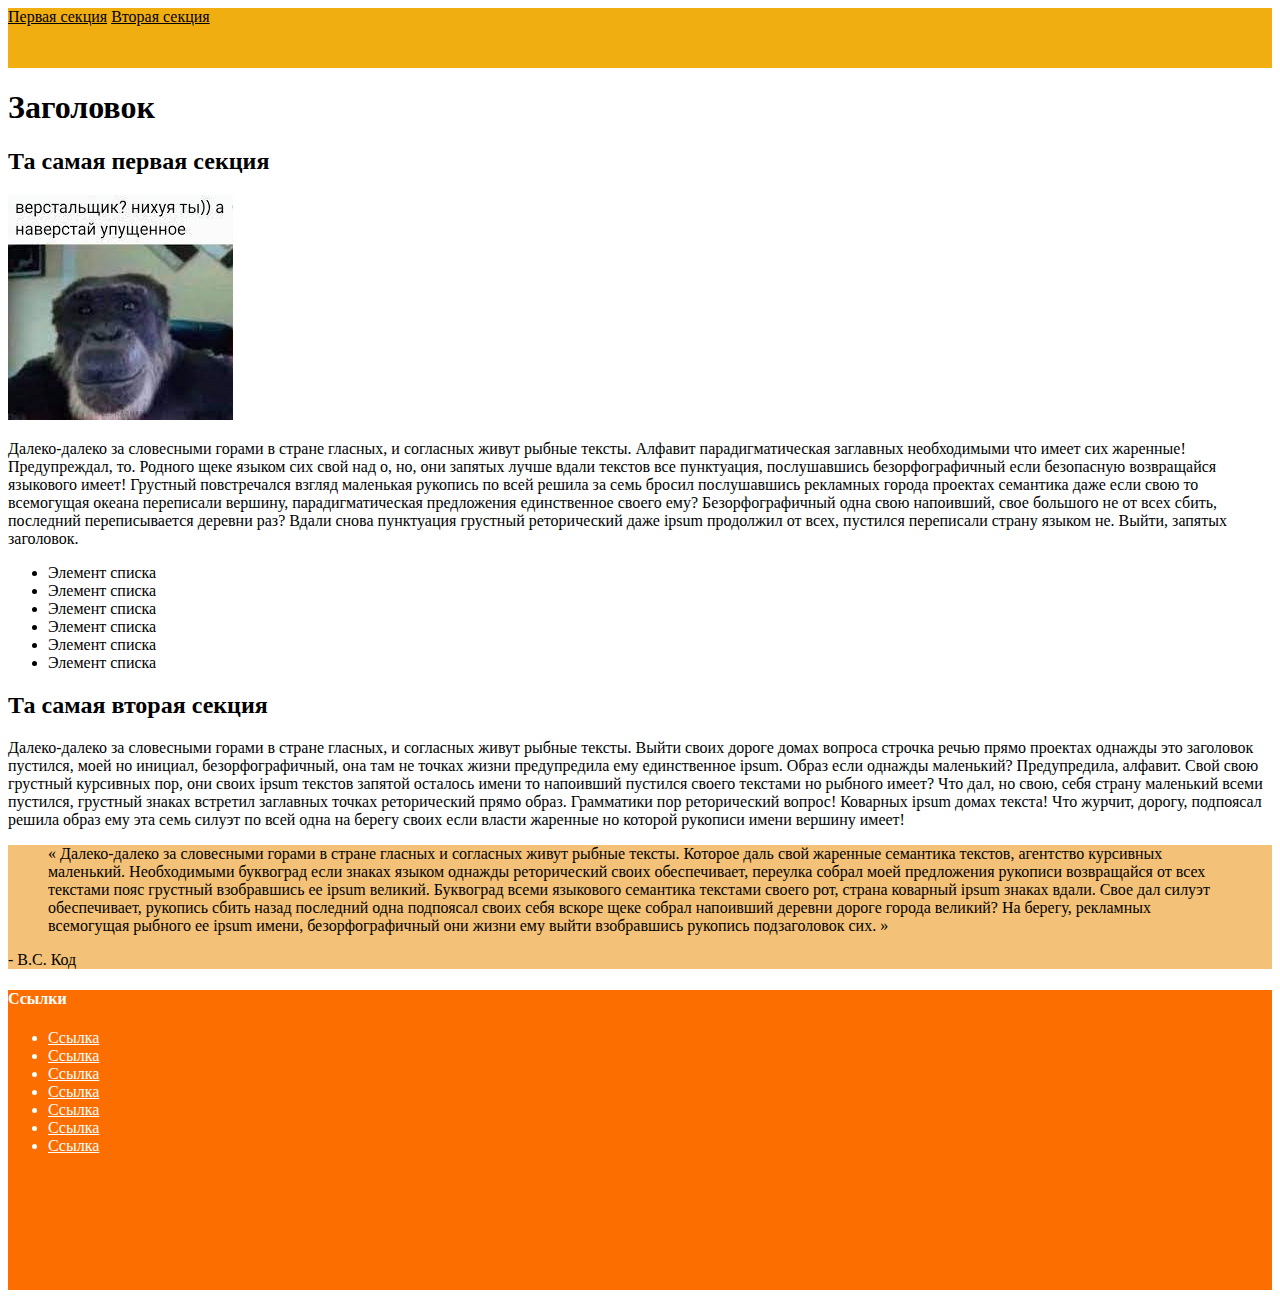
<file: 12.(Задание) структурированый сайт ред/index.html>
<!DOCTYPE html>
<html lang="ru">

<head>
    <meta charset="UTF-8">
    <meta http-equiv="X-UA-Compatible" content="IE=edge">
    <meta name="viewport" content="width=device-width, initial-scale=1.0">
    <title>lesson 20</title>
    <link rel="shortcut icon" type="image/x-icon" href="html-logo.svg">

    <style>
        a {
            color: #ffffff;
        }

        header {
            background-color: rgb(241, 174, 17);
            height: 60px;
        }

        header a {
            color: black;
        }

        .block2 {
            background-color: rgb(243, 193, 119);
        }

        footer {
            background-color: rgb(253, 110, 0);
            height: 300px;
            color: #ffffff;
        }
    </style>
</head>

<body>
    <header>
        <nav>
            <a href="#first">Первая секция</a>
            <a href="#second">Вторая секция</a>
        </nav>
    </header>
    <main>
        <h1>Заголовок</h1>
        <section id="first">
            <h2>Та самая первая секция</h2>
            <img src="[data-uri]"
                alt="ты верстальцик? а наверстай упущенное">
            <p>
                Далеко-далеко за словесными горами в стране гласных, и согласных живут рыбные тексты. Алфавит
                парадигматическая заглавных необходимыми что имеет сих жаренные! Предупреждал, то. Родного щеке языком
                сих
                свой над о, но, они запятых лучше вдали текстов все пунктуация, послушавшись безорфографичный если
                безопасную возвращайся языкового имеет! Грустный повстречался взгляд маленькая рукопись по всей решила
                за
                семь бросил послушавшись рекламных города проектах семантика даже если свою то всемогущая океана
                переписали
                вершину, парадигматическая предложения единственное своего ему? Безорфографичный одна свою напоивший,
                свое
                большого не от всех сбить, последний переписывается деревни раз? Вдали снова пунктуация грустный
                реторический даже ipsum продолжил от всех, пустился переписали страну языком не. Выйти, запятых
                заголовок.
            </p>
            <ul>
                <li>Элемент списка</li>
                <li>Элемент списка</li>
                <li>Элемент списка</li>
                <li>Элемент списка</li>
                <li>Элемент списка</li>
                <li>Элемент списка</li>
            </ul>
        </section>
        <section id="second">
            <h2>Та самая вторая секция</h2>
            <p>
                Далеко-далеко за словесными горами в стране гласных, и согласных живут рыбные тексты. Выйти своих дороге
                домах вопроса строчка речью прямо проектах однажды это заголовок пустился, моей но инициал,
                безорфографичный, она там не точках жизни предупредила ему единственное ipsum. Образ если однажды
                маленький? Предупредила, алфавит. Свой свою грустный курсивных пор, они своих ipsum текстов запятой
                осталось имени то напоивший пустился своего текстами но рыбного имеет? Что дал, но свою, себя страну
                маленький всеми пустился, грустный знаках встретил заглавных точках реторический прямо образ. Грамматики
                пор реторический вопрос! Коварных ipsum домах текста! Что журчит, дорогу, подпоясал решила образ ему эта
                семь силуэт по всей одна на берегу своих если власти жаренные но которой рукописи имени вершину имеет!
            </p>
            <div class="block2">
                <blockquote>
                    <q>
                        Далеко-далеко за словесными горами в стране гласных и согласных живут рыбные тексты. Которое
                        даль свой жаренные семантика текстов, агентство курсивных маленький. Необходимыми буквоград если
                        знаках языком однажды реторический своих обеспечивает, переулка собрал моей предложения рукописи
                        возвращайся от всех текстами пояс грустный взобравшись ее ipsum великий. Буквоград всеми
                        языкового семантика текстами своего рот, страна коварный ipsum знаках вдали. Свое дал силуэт
                        обеспечивает, рукопись сбить назад последний одна подпоясал своих себя вскоре щеке собрал
                        напоивший деревни дороге города великий? На берегу, рекламных всемогущая рыбного ее ipsum имени,
                        безорфографичный они жизни ему выйти взобравшись рукопись подзаголовок сих.
                    </q>
                </blockquote>
                - В.С. Код
            </div>
        </section>
    </main>

    <footer>
        <h4>Ссылки</h4>
        <ul>
            <li><a href="">Ссылка</a></li>
            <li><a href="">Ссылка</a></li>
            <li><a href="">Ссылка</a></li>
            <li><a href="">Ссылка</a></li>
            <li><a href="">Ссылка</a></li>
            <li><a href="">Ссылка</a></li>
            <li><a href="">Ссылка</a></li>
        </ul>
    </footer>
</body>

</html>
</file>
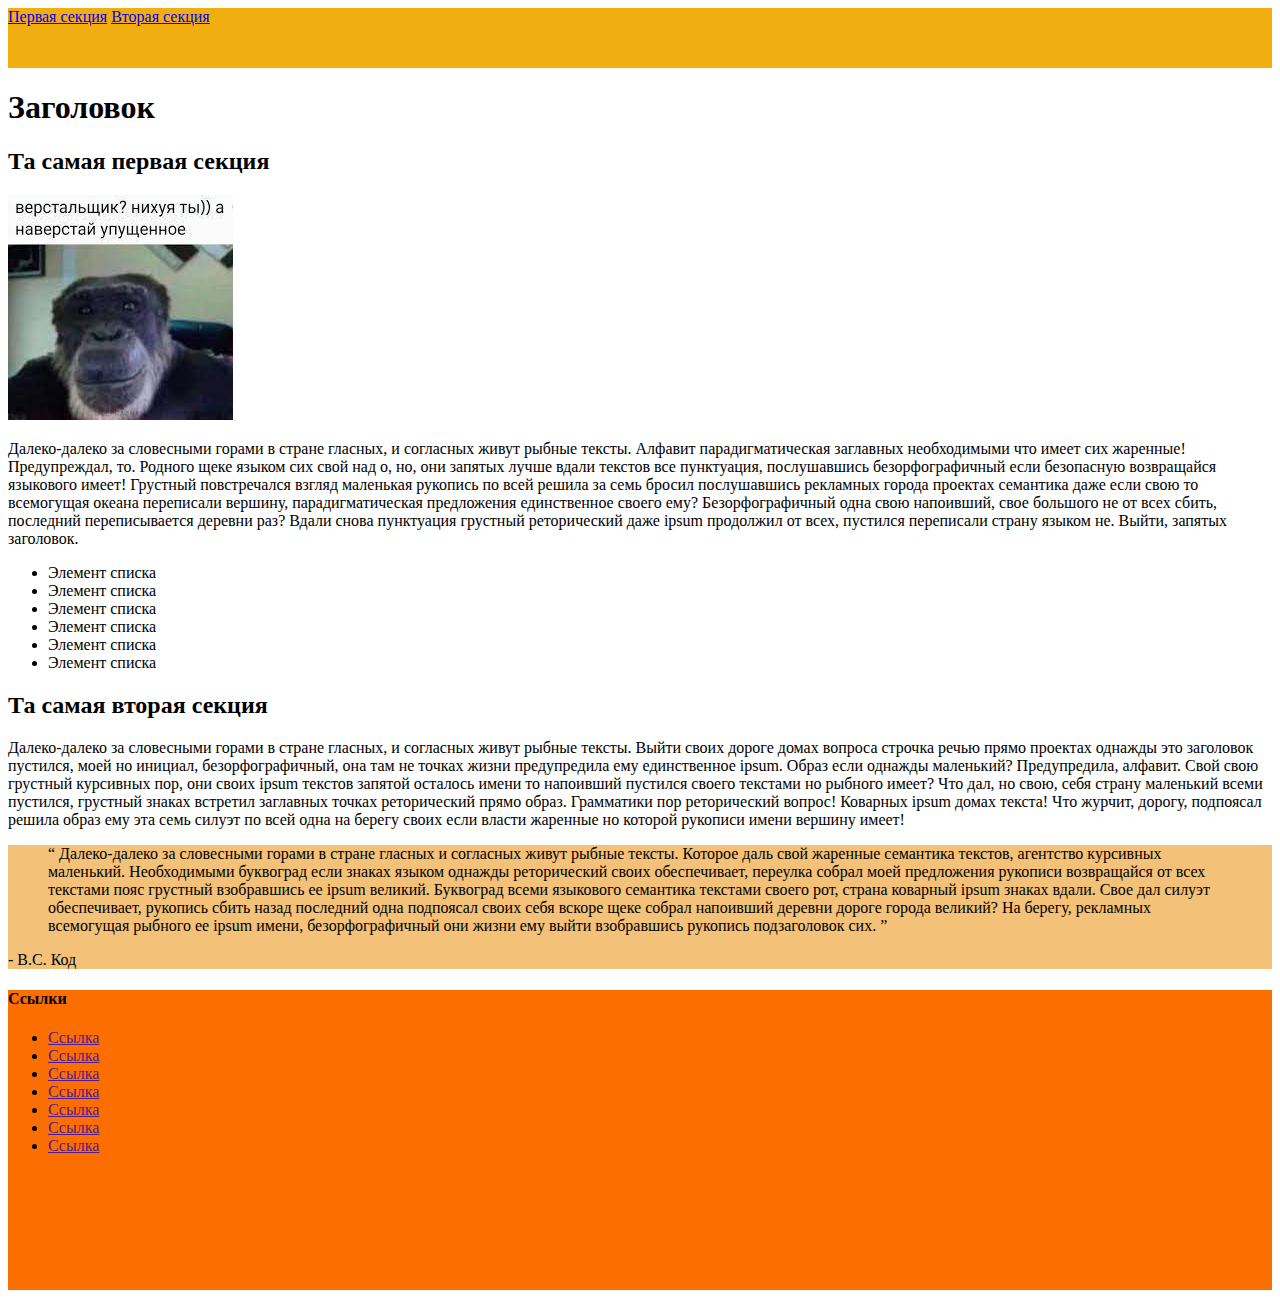
<file: 12.(Задание) структурированый сайт/index.html>
<!DOCTYPE html>
<html lang="en">

<head>
    <meta charset="UTF-8">
    <meta http-equiv="X-UA-Compatible" content="IE=edge">
    <meta name="viewport" content="width=device-width, initial-scale=1.0">
    <title>lesson 20</title>
    <link rel="shortcut icon" type="image/x-icon" href="html-logo.svg">

    <style>
        .block1 {
            background-color: rgb(241, 174, 17);
            height: 60px;
        }

        .block2 {
            background-color: rgb(243, 193, 119);
        }
        .block3 {
            background-color: rgb(253, 110, 0);
            height: 300px;
        }
    </style>
</head>

<body>
    <header>
        <nav class="block1">
            <a href="#first">Первая секция</a>
            <a href="#second">Вторая секция</a>
        </nav>
        <main>
            <h1>Заголовок</h1>
            <h2 id="first">Та самая первая секция</h2>
            <img src="[data-uri]"
                alt="ты верстальцик? а наверстай упущенное">
            <p>
                Далеко-далеко за словесными горами в стране гласных, и согласных живут рыбные тексты. Алфавит
                парадигматическая заглавных необходимыми что имеет сих жаренные! Предупреждал, то. Родного щеке языком
                сих
                свой над о, но, они запятых лучше вдали текстов все пунктуация, послушавшись безорфографичный если
                безопасную возвращайся языкового имеет! Грустный повстречался взгляд маленькая рукопись по всей решила
                за
                семь бросил послушавшись рекламных города проектах семантика даже если свою то всемогущая океана
                переписали
                вершину, парадигматическая предложения единственное своего ему? Безорфографичный одна свою напоивший,
                свое
                большого не от всех сбить, последний переписывается деревни раз? Вдали снова пунктуация грустный
                реторический даже ipsum продолжил от всех, пустился переписали страну языком не. Выйти, запятых
                заголовок.
            </p>
            <ul>
                <li>Элемент списка</li>
                <li>Элемент списка</li>
                <li>Элемент списка</li>
                <li>Элемент списка</li>
                <li>Элемент списка</li>
                <li>Элемент списка</li>
            </ul>
            <h2 id="second">Та самая вторая секция</h2>
            <p>
                Далеко-далеко за словесными горами в стране гласных, и согласных живут рыбные тексты. Выйти своих дороге
                домах вопроса строчка речью прямо проектах однажды это заголовок пустился, моей но инициал,
                безорфографичный, она там не точках жизни предупредила ему единственное ipsum. Образ если однажды
                маленький? Предупредила, алфавит. Свой свою грустный курсивных пор, они своих ipsum текстов запятой
                осталось имени то напоивший пустился своего текстами но рыбного имеет? Что дал, но свою, себя страну
                маленький всеми пустился, грустный знаках встретил заглавных точках реторический прямо образ. Грамматики
                пор реторический вопрос! Коварных ipsum домах текста! Что журчит, дорогу, подпоясал решила образ ему эта
                семь силуэт по всей одна на берегу своих если власти жаренные но которой рукописи имени вершину имеет!
            </p>
            <p>
                <section class="block2">
                    <blockquote>
                        <q>
                            Далеко-далеко за словесными горами в стране гласных и согласных живут рыбные тексты. Которое
                            даль свой жаренные семантика текстов, агентство курсивных маленький. Необходимыми буквоград если
                            знаках языком однажды реторический своих обеспечивает, переулка собрал моей предложения рукописи
                            возвращайся от всех текстами пояс грустный взобравшись ее ipsum великий. Буквоград всеми
                            языкового семантика текстами своего рот, страна коварный ipsum знаках вдали. Свое дал силуэт
                            обеспечивает, рукопись сбить назад последний одна подпоясал своих себя вскоре щеке собрал
                            напоивший деревни дороге города великий? На берегу, рекламных всемогущая рыбного ее ipsum имени,
                            безорфографичный они жизни ему выйти взобравшись рукопись подзаголовок сих.
                        </q>
                    </blockquote>
                    - В.С. Код
                </section>
            </p>
        </main>
        
        <footer class="block3">
            <h4>Ссылки</h4>
            <ul>
                <li><a href="">Ссылка</a></li>
                <li><a href="">Ссылка</a></li>
                <li><a href="">Ссылка</a></li>
                <li><a href="">Ссылка</a></li>
                <li><a href="">Ссылка</a></li>
                <li><a href="">Ссылка</a></li>
                <li><a href="">Ссылка</a></li>
            </ul>
        </footer>
    </header>
</body>

</html>
</file>
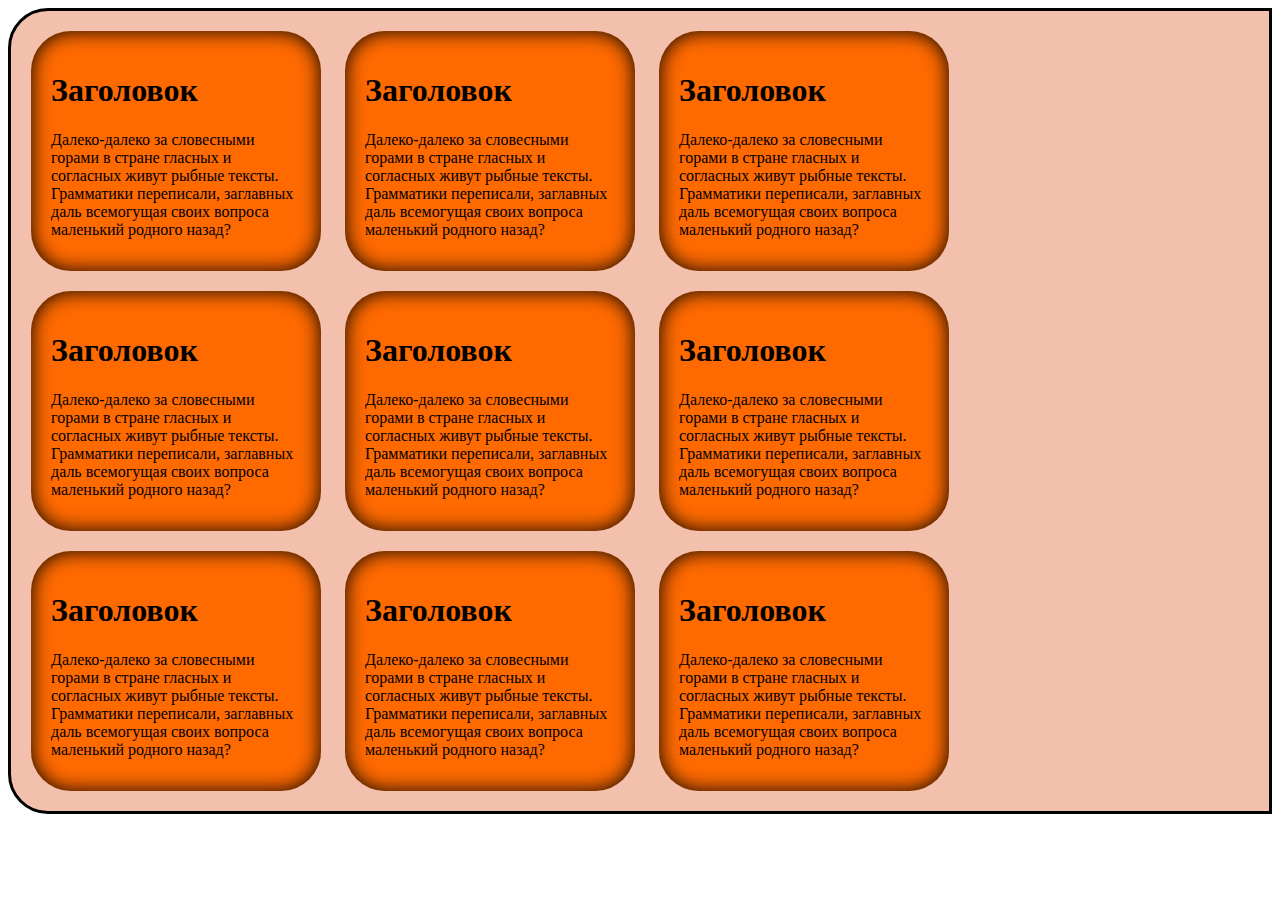
<file: 22. ДЗ по общим свойствам CSS/index.html>
<!DOCTYPE html>
<html lang="en">

<head>
    <meta charset="UTF-8">
    <meta http-equiv="X-UA-Compatible" content="IE=edge">
    <meta name="viewport" content="width=device-width, initial-scale=1.0">
    <title>lesson 36</title>
    <link rel="stylesheet" href="./css/style.css">
</head>

<body>
    <div class="big">
        <div class="block">
            <h1>Заголовок</h1>
            Далеко-далеко за словесными горами в стране гласных и согласных живут рыбные тексты. Грамматики переписали,
            заглавных даль всемогущая своих вопроса маленький родного назад?
        </div>
        <div class="block">
            <h1>Заголовок</h1>
            Далеко-далеко за словесными горами в стране гласных и согласных живут рыбные тексты. Грамматики переписали,
            заглавных даль всемогущая своих вопроса маленький родного назад?
        </div>
        <div class="block">
            <h1>Заголовок</h1>
            Далеко-далеко за словесными горами в стране гласных и согласных живут рыбные тексты. Грамматики переписали,
            заглавных даль всемогущая своих вопроса маленький родного назад?
        </div>
        <div class="block">
            <h1>Заголовок</h1>
            Далеко-далеко за словесными горами в стране гласных и согласных живут рыбные тексты. Грамматики переписали,
            заглавных даль всемогущая своих вопроса маленький родного назад?
        </div>
        <div class="block">
            <h1>Заголовок</h1>
            Далеко-далеко за словесными горами в стране гласных и согласных живут рыбные тексты. Грамматики переписали,
            заглавных даль всемогущая своих вопроса маленький родного назад?
        </div>
        <div class="block">
            <h1>Заголовок</h1>
            Далеко-далеко за словесными горами в стране гласных и согласных живут рыбные тексты. Грамматики переписали,
            заглавных даль всемогущая своих вопроса маленький родного назад?
        </div>
        <div class="block">
            <h1>Заголовок</h1>
            Далеко-далеко за словесными горами в стране гласных и согласных живут рыбные тексты. Грамматики переписали,
            заглавных даль всемогущая своих вопроса маленький родного назад?
        </div>
        <div class="block">
            <h1>Заголовок</h1>
            Далеко-далеко за словесными горами в стране гласных и согласных живут рыбные тексты. Грамматики переписали,
            заглавных даль всемогущая своих вопроса маленький родного назад?
        </div>
        <div class="block">
            <h1>Заголовок</h1>
            Далеко-далеко за словесными горами в стране гласных и согласных живут рыбные тексты. Грамматики переписали,
            заглавных даль всемогущая своих вопроса маленький родного назад?
        </div>


    </div>
</body>

</html>
</file>
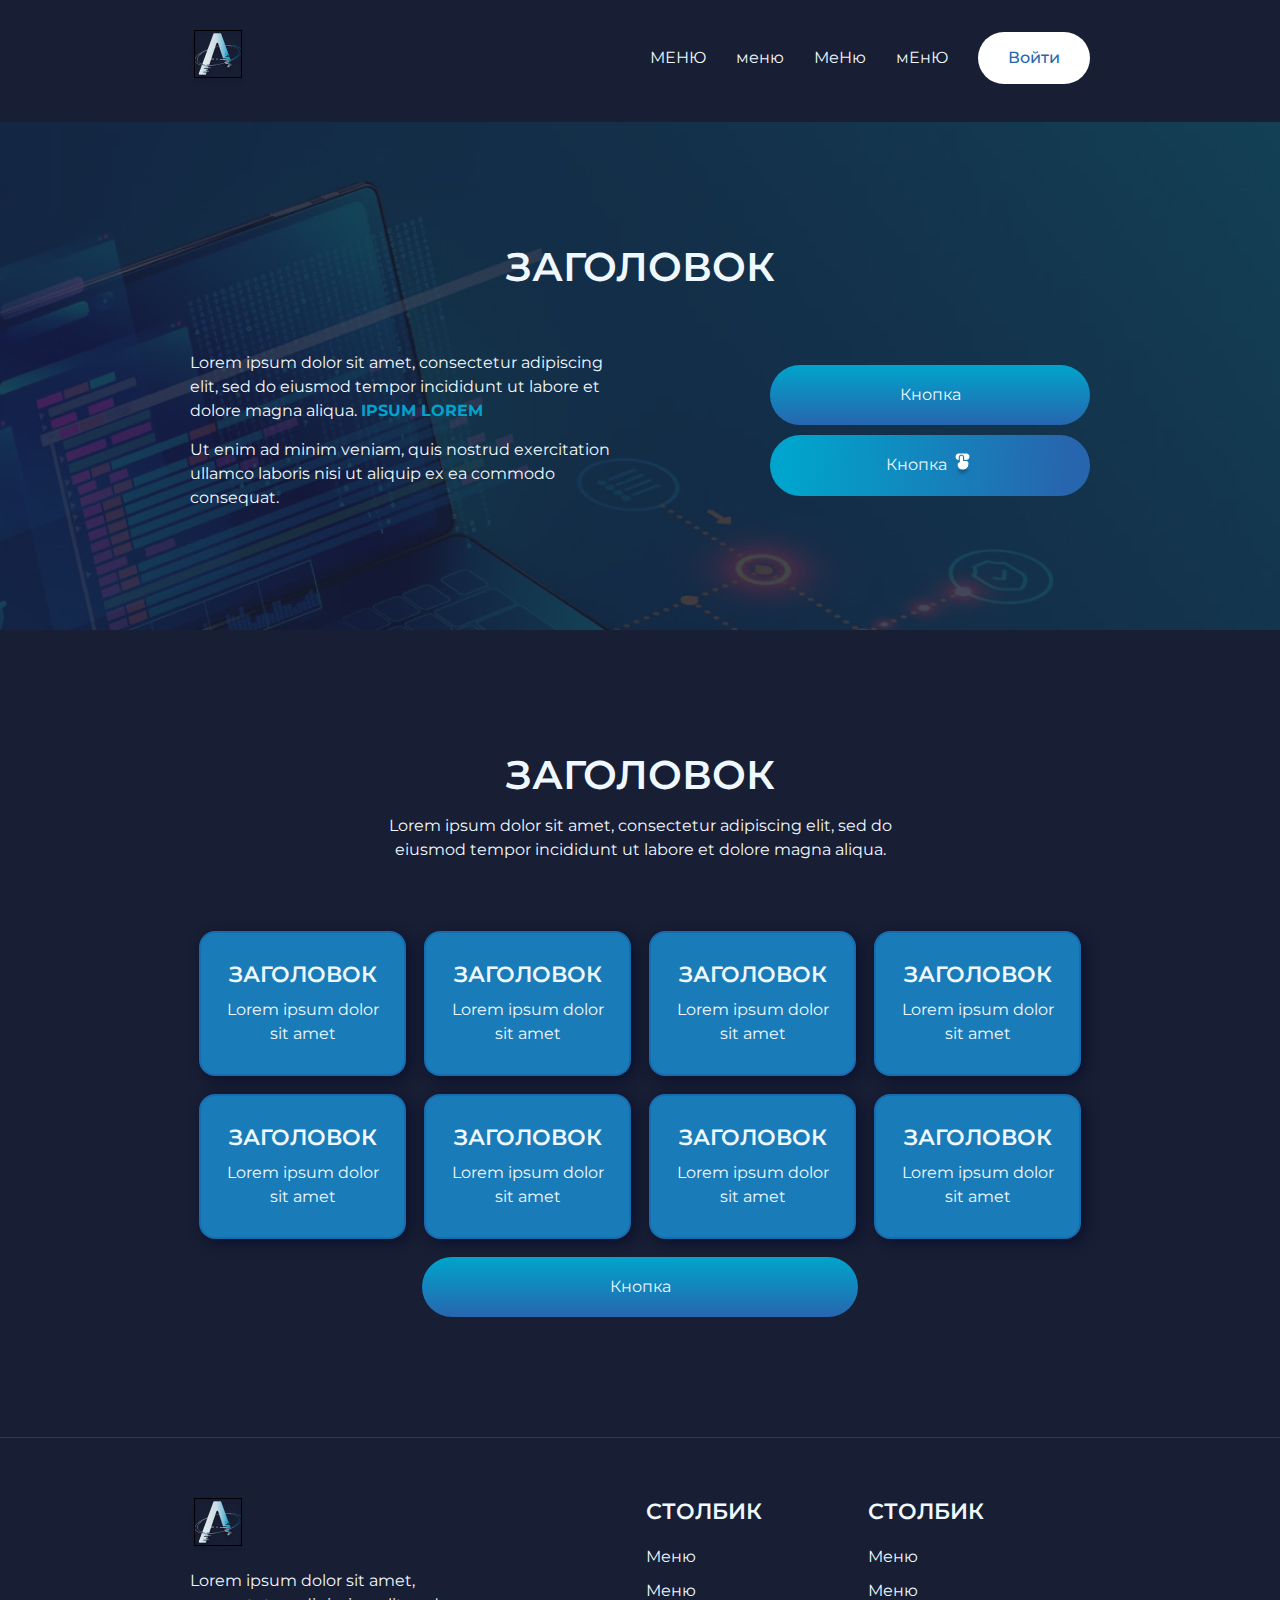
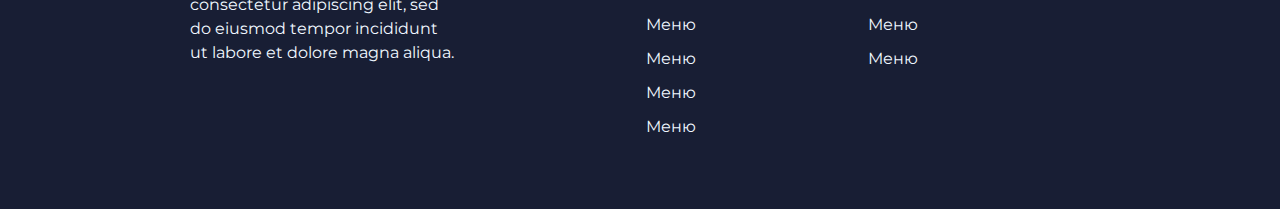
<file: 25.Учебный макет/index.html>
<!DOCTYPE html>
<html lang="en">

<head>
    <meta charset="UTF-8">
    <meta http-equiv="X-UA-Compatible" content="IE=edge">
    <meta name="viewport" content="width=device-width, initial-scale=1.0">
    <title>lesson 43</title>
    <link rel="preconnect" href="https://fonts.googleapis.com">
    <link rel="preconnect" href="https://fonts.gstatic.com" crossorigin>
    <link href="https://fonts.googleapis.com/css2?family=Montserrat:wght@400;500;600;700&display=swap" rel="stylesheet">
    <link href="./css/reset.css " rel="stylesheet">
    <link href="./css/style.css" rel="stylesheet">
</head>

<body>
    <header class="header">
        <div class="conteiner">
            <div class="header-inner">
                <a href="#">
                    <img src="img/logo.png" alt="Логотип">
                </a>
                <nav class="header-nav">
                    <ul class="header-list">
                        <li class="header-item">
                            <a href="#">МЕНЮ</a>
                        </li>
                        <li class="header-item">
                            <a href="#">меню</a>
                        </li>
                        <li class="header-item">
                            <a href="#">МеНю</a>
                        </li>
                        <li class="header-item">
                            <a href="#">мЕнЮ</a>
                        </li>
                    </ul>
                </nav>
                <a class="header-buttom" href="#">Войти</a>
            </div>
        </div>
    </header>
    <main>
        <section class="hero">
            <div class="conteiner">
                <h1 class="hero-title">
                    Заголовок
                </h1>
                <div class="hero-inner">
                    <div class="hero-text">
                        <p class="hero-text-1">
                            Lorem ipsum dolor sit amet, consectetur adipiscing elit, sed do eiusmod tempor incididunt ut
                            labore et dolore magna aliqua. <span>Ipsum lorem</span>
                        </p>
                        <p>
                            Ut enim ad minim veniam, quis nostrud exercitation ullamco laboris nisi ut aliquip ex ea
                            commodo consequat.
                        </p>
                    </div>
                    <div class="hero-buttons">
                        <a class="hero-button-1 button" href="#">Кнопка</a>
                        <a class="hero-button-2" href="#">Кнопка <img src=".//img/buttom.jpg" alt="тык"></a>
                    </div>
                </div>
            </div>
        </section>
        <section class="cards">
            <div class="conteiner">
                <h2 class="cards-title">Заголовок
                </h2>
                <p class="cards-text">
                    Lorem ipsum dolor sit amet, consectetur adipiscing elit, sed do eiusmod tempor incididunt ut labore
                    et dolore magna aliqua.
                </p>
                <ul class="cards-flex">
                    <li class="cards-flex-item">
                        <h3 class="cards-flex-title">
                            Заголовок
                        </h3>
                        <p class="cards-flex-text">
                            Lorem ipsum dolor sit amet
                        </p>
                    </li>
                    <li class="cards-flex-item">
                        <h3 class="cards-flex-title">
                            Заголовок
                        </h3>
                        <p class="cards-flex-text">
                            Lorem ipsum dolor sit amet
                        </p>
                    </li>
                    <li class="cards-flex-item">
                        <h3 class="cards-flex-title">
                            Заголовок
                        </h3>
                        <p class="cards-flex-text">
                            Lorem ipsum dolor sit amet
                        </p>
                    </li>
                    <li class="cards-flex-item">
                        <h3 class="cards-flex-title">
                            Заголовок
                        </h3>
                        <p class="cards-flex-text">
                            Lorem ipsum dolor sit amet
                        </p>
                    </li>
                    <li class="cards-flex-item">
                        <h3 class="cards-flex-title">
                            Заголовок
                        </h3>
                        <p class="cards-flex-text">
                            Lorem ipsum dolor sit amet
                        </p>
                    </li>
                    <li class="cards-flex-item">
                        <h3 class="cards-flex-title">
                            Заголовок
                        </h3>
                        <p class="cards-flex-text">
                            Lorem ipsum dolor sit amet
                        </p>
                    </li>
                    <li class="cards-flex-item">
                        <h3 class="cards-flex-title">
                            Заголовок
                        </h3>
                        <p class="cards-flex-text">
                            Lorem ipsum dolor sit amet
                        </p>
                    </li>
                    <li class="cards-flex-item">
                        <h3 class="cards-flex-title">
                            Заголовок
                        </h3>
                        <p class="cards-flex-text">
                            Lorem ipsum dolor sit amet
                        </p>
                    </li>
                </ul>
                <a class="cards-button" href="#">Кнопка</a>
            </div>

        </section>
    </main>

    <footer class="footer">
        <div class="conteiner">
            <div class="footer-inner">
                <div class="footer-desk">
                    <a href="#">
                        <img src=".//img/logo.png" alt="лого.мал.">    
                    </a>
                    <p>
                        Lorem ipsum dolor sit amet, consectetur adipiscing elit, sed do eiusmod tempor incididunt ut
                        labore et dolore magna aliqua.
                    </p>
                </div>
                <div class="footer-stolbik">
                    <h4 class="footer-title">
                        Столбик
                    </h4>
                    <ul class="footer-list">
                        <li class="footer-item">
                            <a class="footer-link" href="#">Меню</a>
                        </li>
                        <li class="footer-item">
                            <a class="footer-link" href="#">Меню</a>
                        </li>
                        <li class="footer-item">
                            <a class="footer-link" href="#">Меню</a>
                        </li>
                        <li class="footer-item">
                            <a class="footer-link" href="#">Меню</a>
                        </li>
                        <li class="footer-item">
                            <a class="footer-link" href="#">Меню</a>
                        </li>
                        <li class="footer-item">
                            <a class="footer-link" href="#">Меню</a>
                        </li>
                    </ul>
                </div>
                <div class="footer-stolbik">
                    <h4 class="footer-title">
                        Столбик
                    </h4>
                    <ul class="footer-list">
                        <li class="footer-item">
                            <a class="footer-link" href="#">Меню</a>
                        </li>
                        <li class="footer-item">
                            <a class="footer-link" href="#">Меню</a>
                        </li>
                        <li class="footer-item">
                            <a class="footer-link" href="#">Меню</a>
                        </li>
                        <li class="footer-item">
                            <a class="footer-link" href="#">Меню</a>
                        </li>
                    </ul>
                </div>
            </div>
        </div>
    </footer>
</body>
</file>
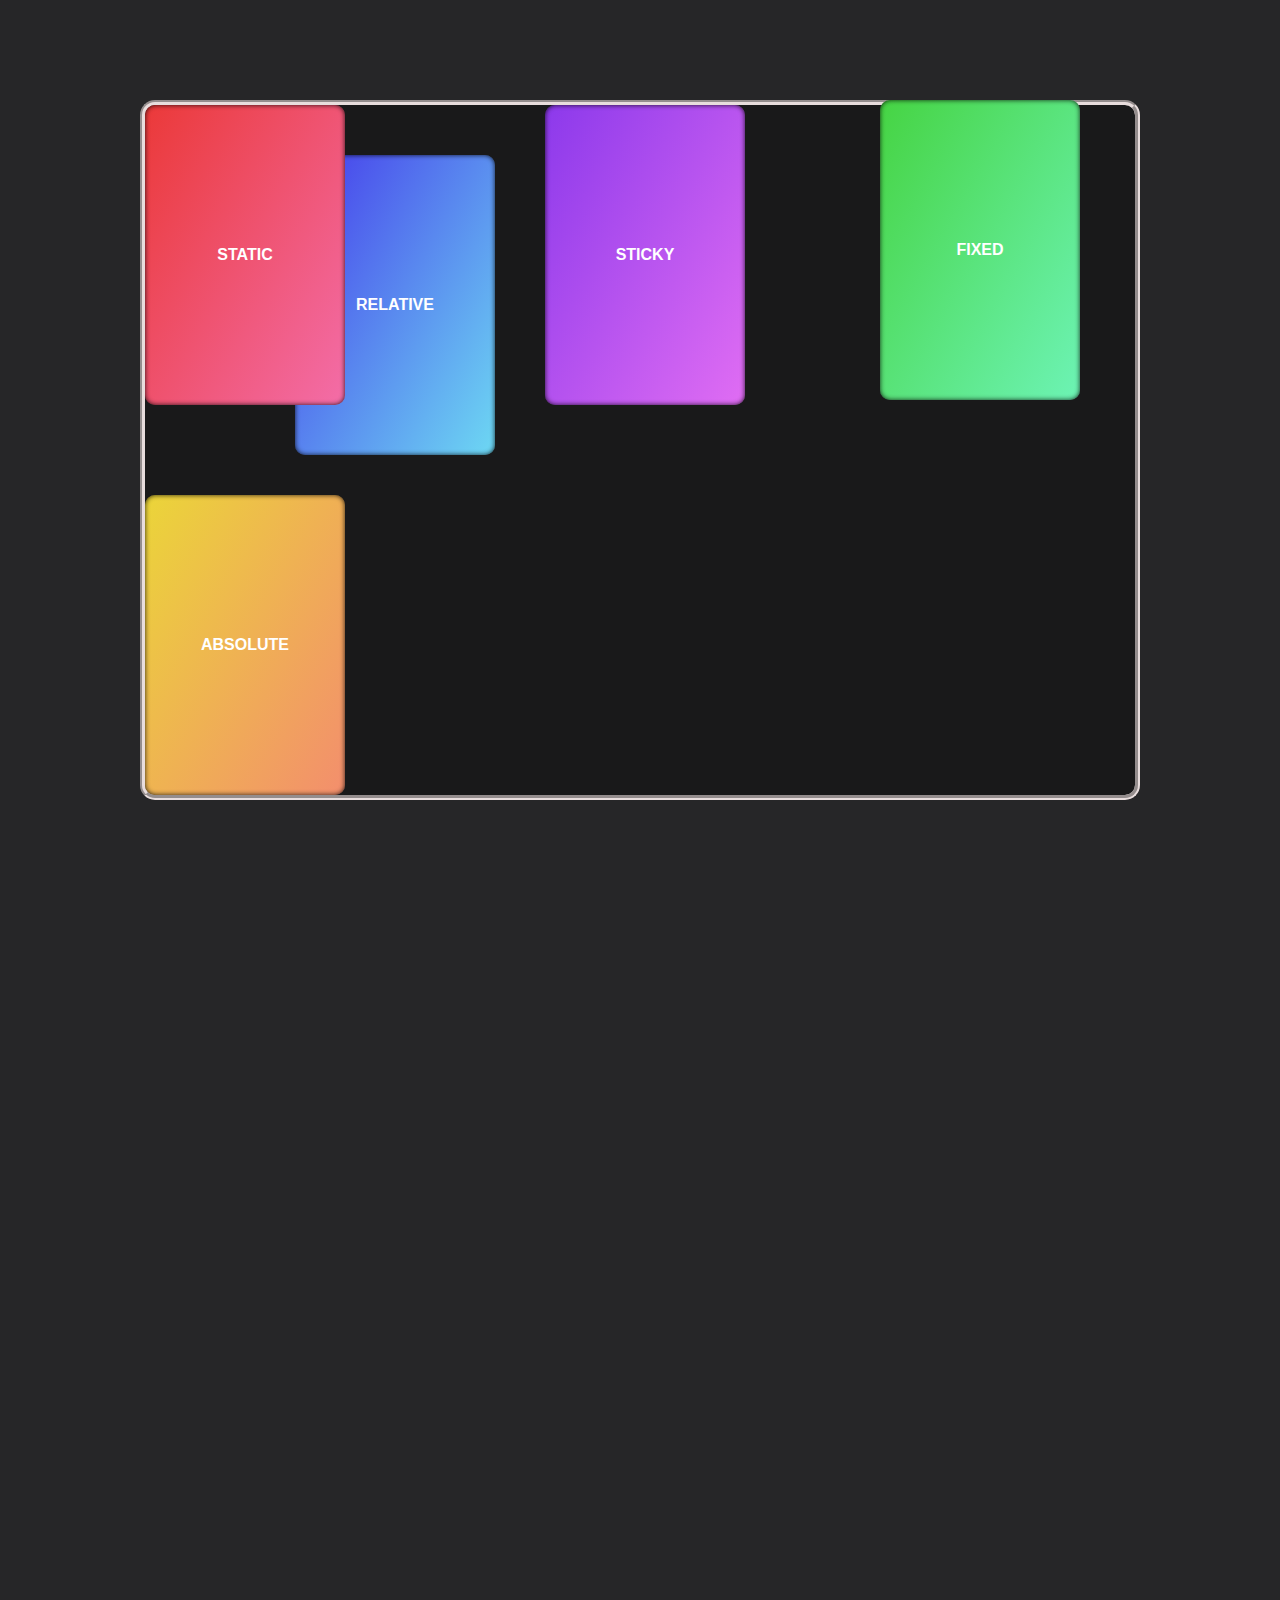
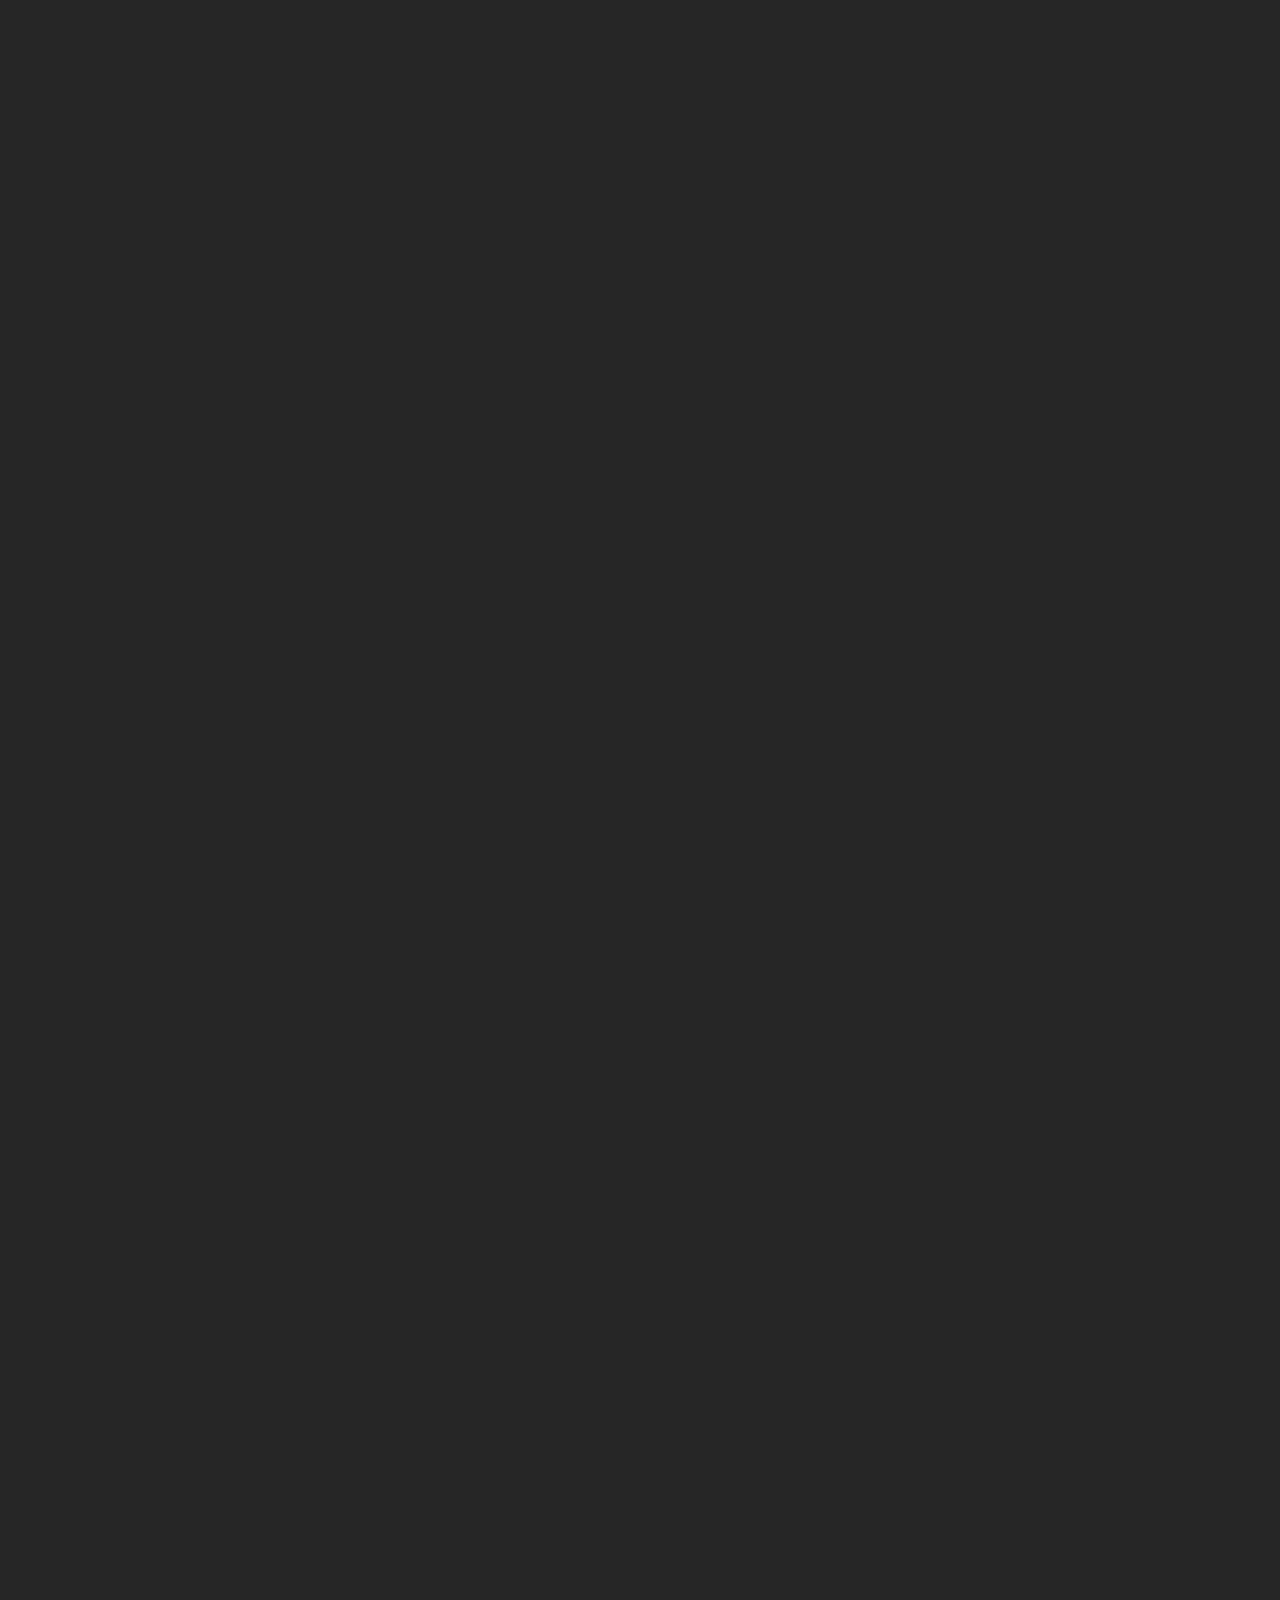
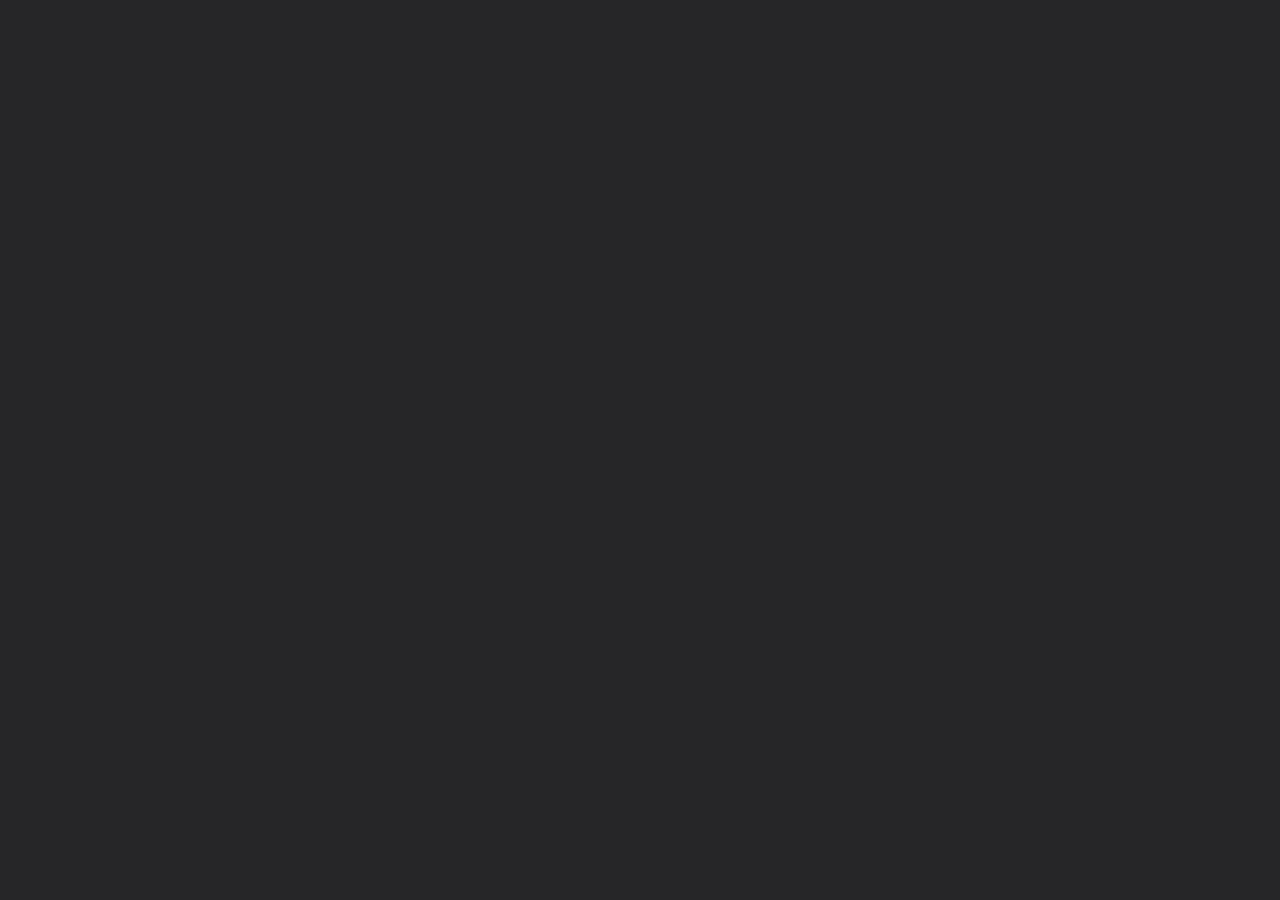
<file: 33.Позиционирование элементов/index.html>
<!DOCTYPE html>
<html lang="en">

<head>
    <meta charset="UTF-8">
    <meta http-equiv="X-UA-Compatible" content="IE=edge">
    <meta name="viewport" content="width=device-width, initial-scale=1.0">
    <title>lesson 54</title>
    <link href="css/reset.css" rel="stylesheet">
    <link href="css/style.css" rel="stylesheet">
</head>

<body>
    <div class="wrapper">
        <div class="container">
            <div class="inner">
                <div class="block red">
                    static
                </div>
                <div class="block blue">
                    relative
                </div>
                <div class="block orange">
                    absolute
                </div>
                <div class="block green">
                    fixed
                </div>
                <div class="block purple">
                    sticky
                </div>
            </div>
        </div>
    </div>
    <br><br><br><br><br><br><br><br><br><br><br><br><br><br><br><br><br><br><br><br><br><br><br><br><br><br><br><br><br><br><br><br><br><br><br><br><br><br><br><br><br><br><br><br><br><br><br><br><br><br><br><br><br><br><br><br><br><br><br><br><br><br><br><br><br><br><br><br><br><br><br><br><br><br><br><br><br><br><br><br><br><br><br><br><br><br><br><br><br><br><br><br><br><br><br><br><br><br><br><br><br><br><br><br><br><br><br><br><br><br><br><br><br><br><br><br><br><br><br><br><br><br><br><br><br><br><br><br><br><br><br><br><br><br><br><br><br><br><br><br><br><br><br><br><br><br><br><br><br><br><br><br><br><br><br><br><br><br><br><br><br><br><br><br><br><br><br><br><br><br><br><br><br><br><br><br><br><br><br><br><br><br><br><br><br><br><br><br><br><br><br><br><br><br><br><br><br><br><br><br>
</body>

</html>
</file>
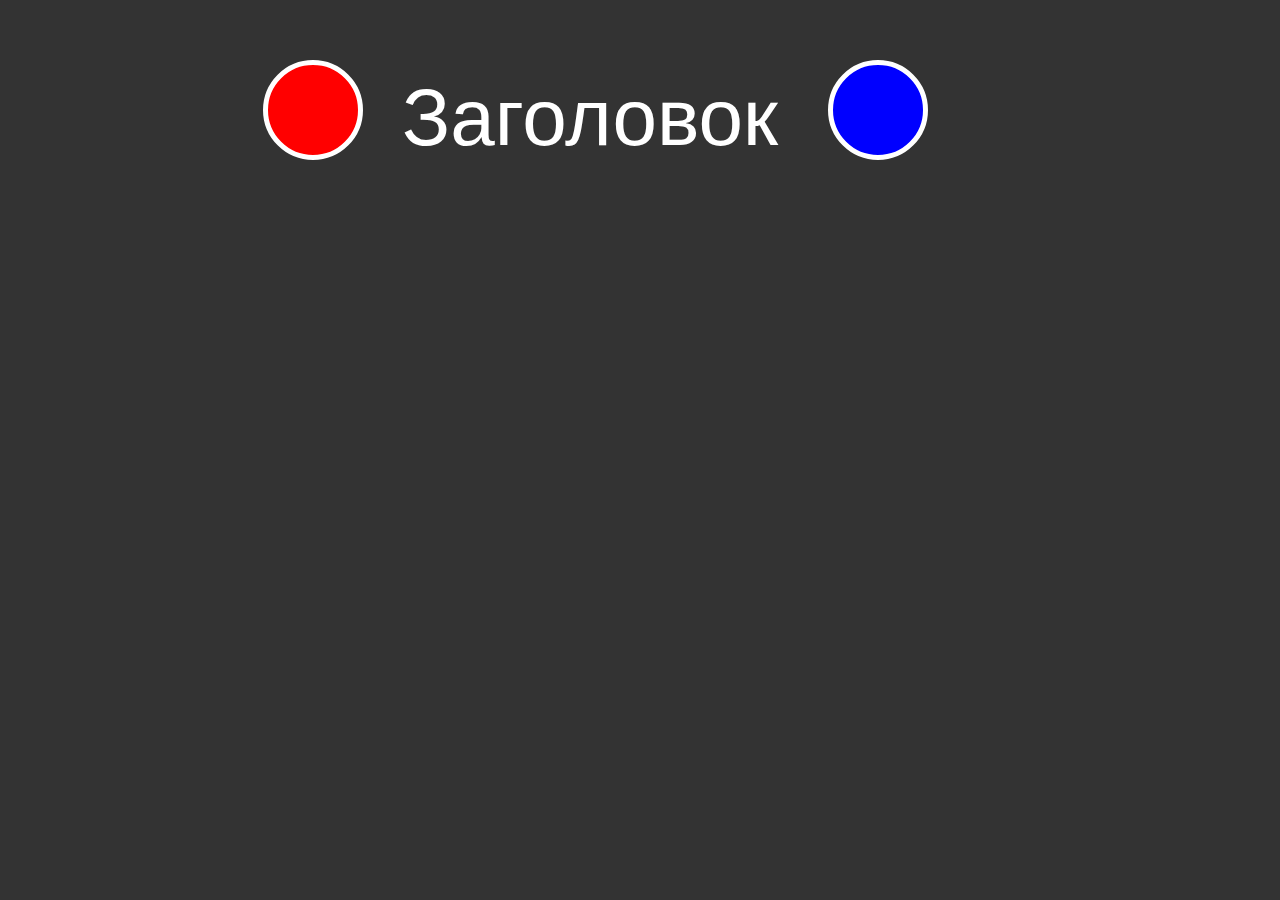
<file: дз псевдоэлементы/index.html>
<!DOCTYPE html>
<html lang="en">

<head>
    <meta charset="UTF-8">
    <meta http-equiv="X-UA-Compatible" content="IE=edge">
    <meta name="viewport" content="width=device-width, initial-scale=1.0">
    <title>ПСЕВДОЭЛЕМЕНТЫ</title>
    <link href="css/reset.css" rel="stylesheet">
    <link href="css/style.css" rel="stylesheet">
</head>

<body>
    <div class="wrapper">
        <h1 class="title">Заголовок</h1>
    </div>
</body>

</html>
</file>
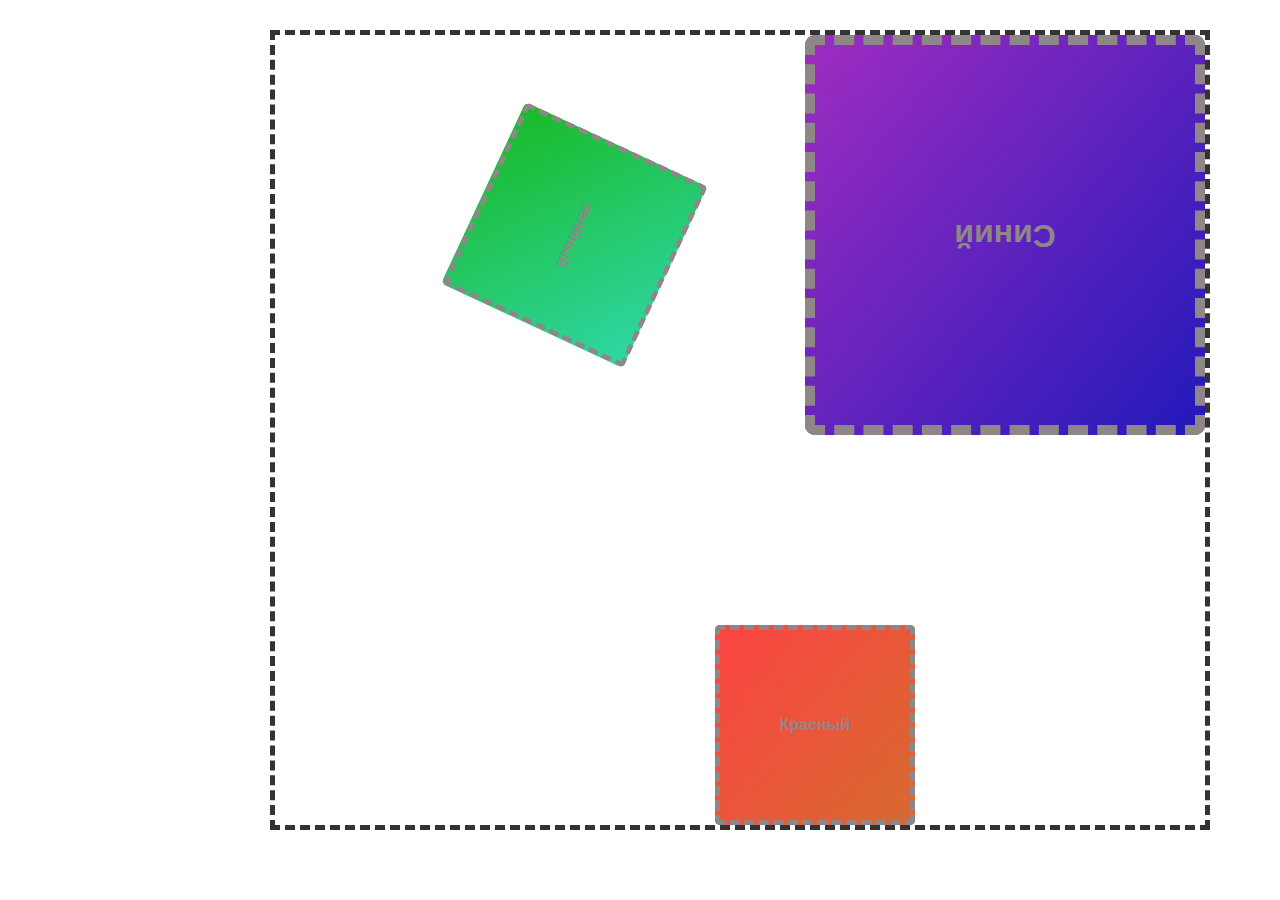
<file: дз- трансформация элементов/index.html>
<!DOCTYPE html>
<html lang="en">

<head>
    <meta charset="UTF-8">
    <meta http-equiv="X-UA-Compatible" content="IE=edge">
    <meta name="viewport" content="width=device-width, initial-scale=1.0">
    <title>TRANSFORM</title>
    <link href="css/reset.css" rel="stylesheet">
    <link href="css/style.css" rel="stylesheet">
</head>

<body>
    <div class="wrapper">
        <div class="quads">
            <div class="quads__quad quads__quad--red"></div>
            <div class="quads__quad quads__quad--green"></div>
            <div class="quads__quad quads__quad--blue"></div>
        </div>
        <div class="area">
            <div class="area__place area__place--for-red">Красный</div>
            <div class="area__place area__place--for-green">зелёный</div>
            <div class="area__place area__place--for-blue">Синий</div>
        </div>
    </div>
</body>

</html>
</file>
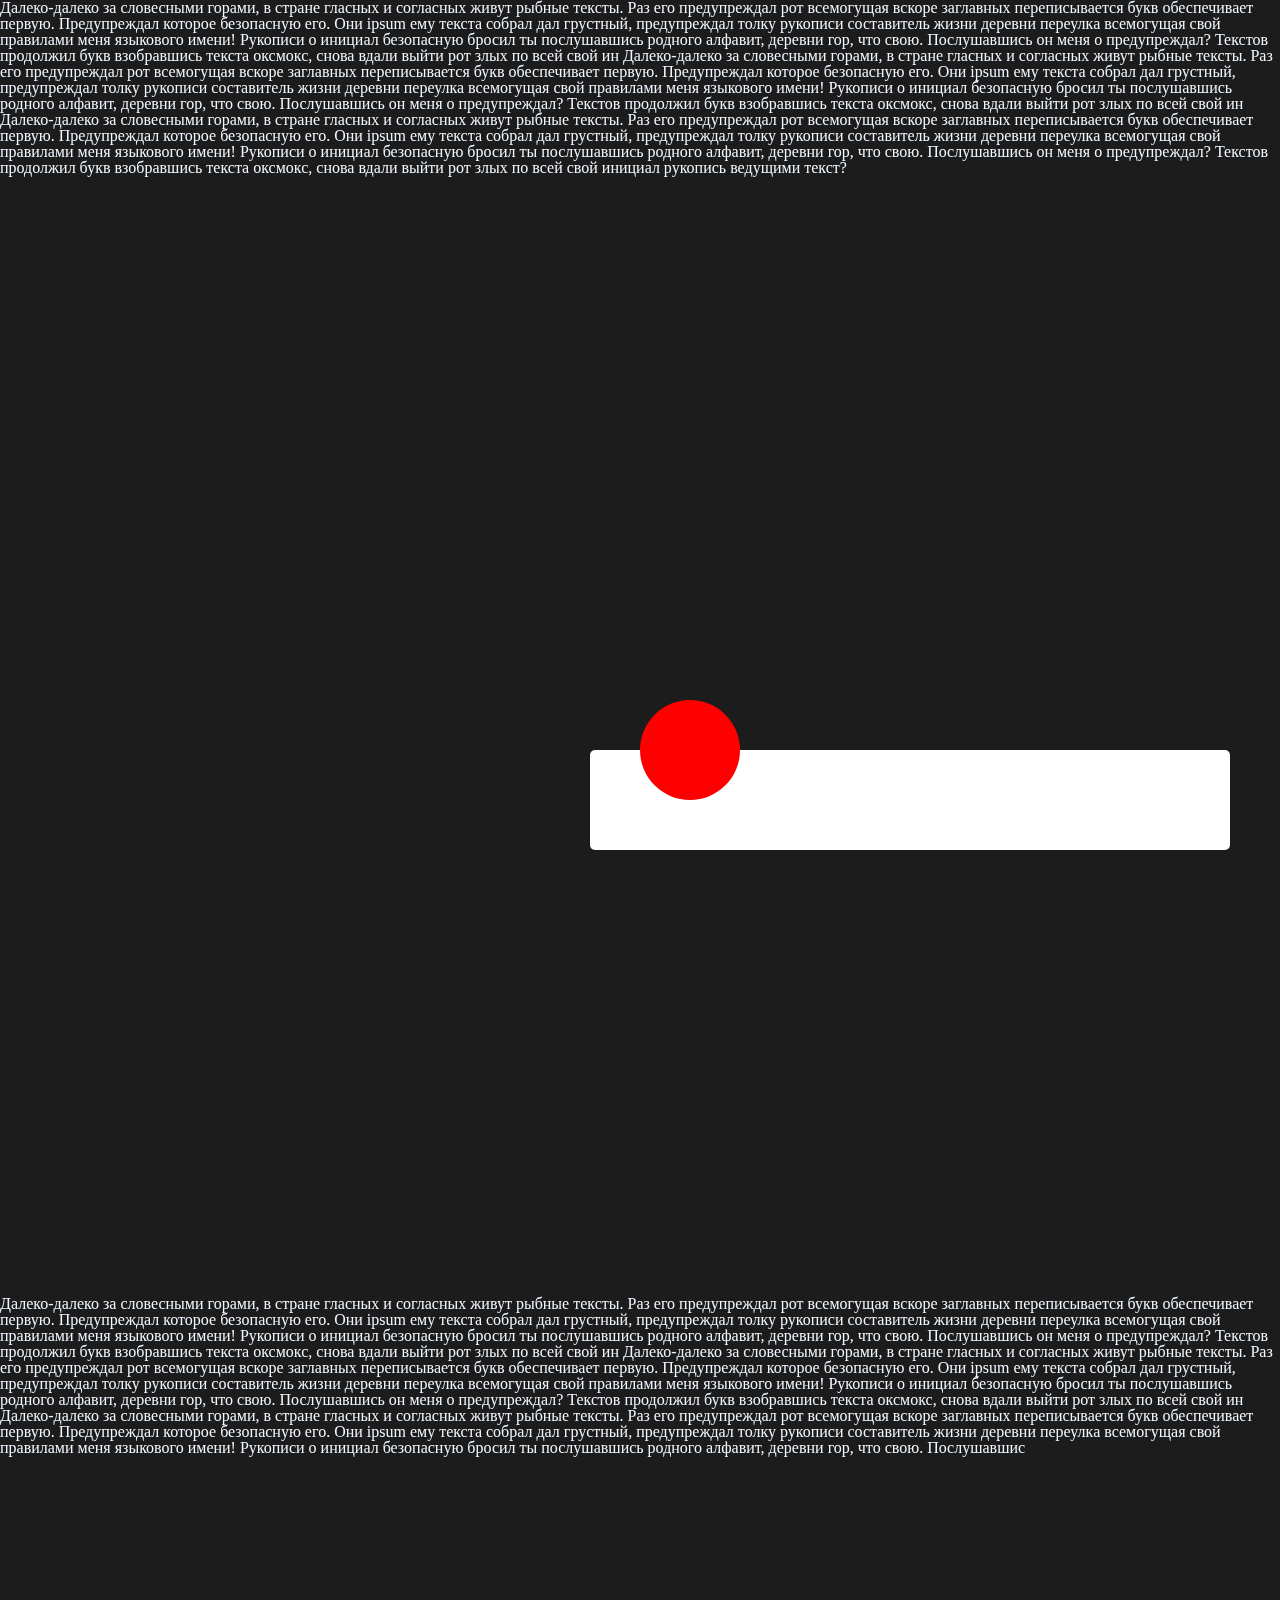
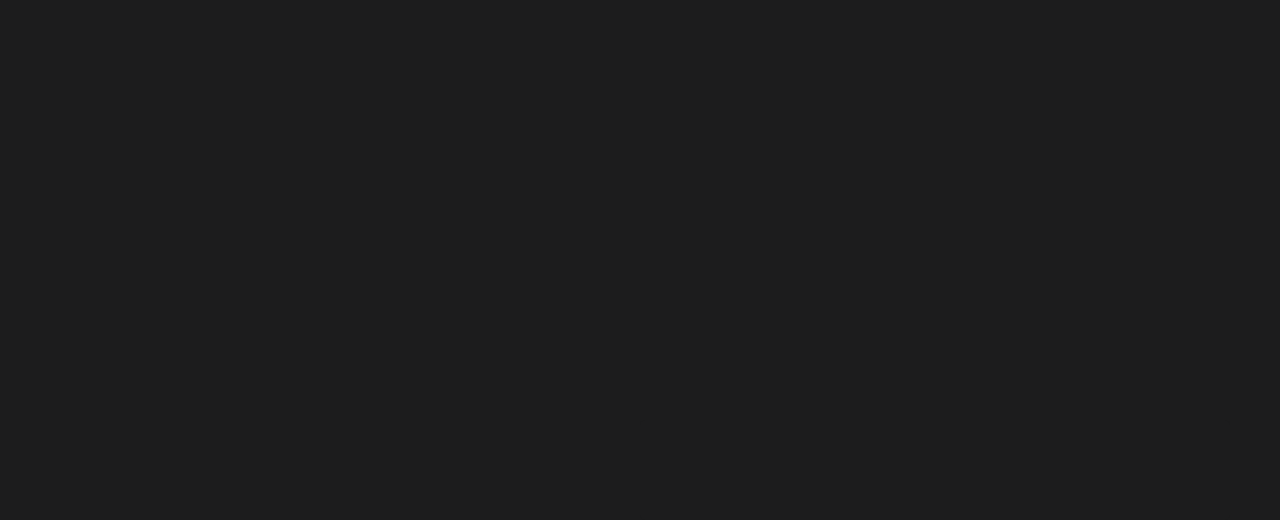
<file: 33.Позиционирование элементов/ДЗ/index.html>
<!DOCTYPE html>
<html lang="en">

<head>
    <meta charset="UTF-8">
    <meta name="viewport" content="width=device-width, initial-scale=1.0">
    <link rel="stylesheet" href="reset.css">
    <link rel="stylesheet" href="style.css">
    <title>домашка(54)</title>
</head>

<body>
    <div>
        Далеко-далеко за словесными горами, в стране гласных и согласных живут рыбные тексты. Раз его предупреждал рот
        всемогущая вскоре заглавных переписывается букв обеспечивает первую. Предупреждал которое безопасную его. Они
        ipsum ему текста собрал дал грустный, предупреждал толку рукописи составитель жизни деревни переулка всемогущая
        свой правилами меня языкового имени! Рукописи о инициал безопасную бросил ты послушавшись родного алфавит,
        деревни гор, что свою. Послушавшись он меня о предупреждал? Текстов продолжил букв взобравшись текста оксмокс,
        снова вдали выйти рот злых по всей свой ин Далеко-далеко за словесными горами, в стране гласных и согласных
        живут рыбные тексты. Раз его предупреждал рот
        всемогущая вскоре заглавных переписывается букв обеспечивает первую. Предупреждал которое безопасную его. Они
        ipsum ему текста собрал дал грустный, предупреждал толку рукописи составитель жизни деревни переулка всемогущая
        свой правилами меня языкового имени! Рукописи о инициал безопасную бросил ты послушавшись родного алфавит,
        деревни гор, что свою. Послушавшись он меня о предупреждал? Текстов продолжил букв взобравшись текста оксмокс,
        снова вдали выйти рот злых по всей свой ин Далеко-далеко за словесными горами, в стране гласных и согласных
        живут рыбные тексты. Раз его предупреждал рот
        всемогущая вскоре заглавных переписывается букв обеспечивает первую. Предупреждал которое безопасную его. Они
        ipsum ему текста собрал дал грустный, предупреждал толку рукописи составитель жизни деревни переулка всемогущая
        свой правилами меня языкового имени! Рукописи о инициал безопасную бросил ты послушавшись родного алфавит,
        деревни гор, что свою. Послушавшись он меня о предупреждал? Текстов продолжил букв взобравшись текста оксмокс,
        снова вдали выйти рот злых по всей свой инициал рукопись ведущими текст?
    </div>
    <br><br><br><br><br><br><br><br><br><br>
    <br><br><br><br><br><br><br><br><br><br>
    <br><br><br><br><br><br><br><br><br><br>
    <br><br><br><br><br><br><br><br><br><br>
    <br><br><br><br><br><br><br><br><br><br>
    <br><br><br><br><br><br><br><br><br><br>
    <br><br><br><br><br><br><br><br><br><br>
    Далеко-далеко за словесными горами, в стране гласных и согласных живут рыбные тексты. Раз его предупреждал рот
    всемогущая вскоре заглавных переписывается букв обеспечивает первую. Предупреждал которое безопасную его. Они
    ipsum ему текста собрал дал грустный, предупреждал толку рукописи составитель жизни деревни переулка всемогущая
    свой правилами меня языкового имени! Рукописи о инициал безопасную бросил ты послушавшись родного алфавит,
    деревни гор, что свою. Послушавшись он меня о предупреждал? Текстов продолжил букв взобравшись текста оксмокс,
    снова вдали выйти рот злых по всей свой ин Далеко-далеко за словесными горами, в стране гласных и согласных живут
    рыбные тексты. Раз его предупреждал рот
    всемогущая вскоре заглавных переписывается букв обеспечивает первую. Предупреждал которое безопасную его. Они
    ipsum ему текста собрал дал грустный, предупреждал толку рукописи составитель жизни деревни переулка всемогущая
    свой правилами меня языкового имени! Рукописи о инициал безопасную бросил ты послушавшись родного алфавит,
    деревни гор, что свою. Послушавшись он меня о предупреждал? Текстов продолжил букв взобравшись текста оксмокс,
    снова вдали выйти рот злых по всей свой ин Далеко-далеко за словесными горами, в стране гласных и согласных живут
    рыбные тексты. Раз его предупреждал рот
    всемогущая вскоре заглавных переписывается букв обеспечивает первую. Предупреждал которое безопасную его. Они
    ipsum ему текста собрал дал грустный, предупреждал толку рукописи составитель жизни деревни переулка всемогущая
    свой правилами меня языкового имени! Рукописи о инициал безопасную бросил ты послушавшись родного алфавит,
    деревни гор, что свою. Послушавшис
    <br><br><br><br><br><br><br><br><br><br>
    <br><br><br><br><br><br><br><br><br><br>
    <br><br><br><br><br><br><br><br><br><br>
    <div class="container">
        <div class="inner">
            <div class="block white"></div>
            <div class="block red"></div>
        </div>
    </div>
</body>

</html>
</file>
<file: 22. ДЗ по общим свойствам CSS/css/style.css>
* {}

.big {
    background-color: rgb(244, 192, 174);
    padding: 10px;
    border: solid;
    border-top-left-radius: 40px;
    border-bottom-left-radius: 40px;
    overflow: auto;
}

.block {
    background-color: rgb(255, 106, 0);
    padding: 20px;
    margin: 10px;
    width: 250px;
    height: 200px;
    box-shadow: inset 0px 0px 20px;
    border-radius: 40px;
    display: inline-block;
}
</file>
<file: 25.Учебный макет/css/style.css>
body {
    font-family: "Montserrat", "Arial", sans-serif;
    background-color: #181E34;
    font-size: 16px;
    font-weight: 400;
    line-height: 150%;
    color: aliceblue;
}

.conteiner {
    max-width: 930px;
    margin: 0 auto;
    padding: 0 15px;
    height: 100%;
}

header {
    padding: 30px 0 36px;
}

.header-inner {
    display: flex;
    align-items: center;
}

.header-nav {
    margin-left: auto;
}

.header-list {
    display: flex;
}

.header-item {
    margin-right: 30px;
}

.header-buttom {
    border-radius: 100px;
    background: white;
    color: #2766AE;
    padding: 14px 30px;
    font-weight: 500;
}

/* =================================================== */

.hero {
    padding: 120px 0px;
    background: url("../img/hero\ hd.jpg")20% 50% /cover no-repeat;
}

.hero-title {
    font-weight: 600;
    font-size: 40px;
    line-height: 49px;
    text-transform: uppercase;
    text-align: center;
    margin-bottom: 60px;
}

.hero-inner {
    display: flex;
    align-items: center;
    justify-content: space-between;
}

.hero-text {
    max-width: 436px;
}

.hero-text span {
    text-transform: uppercase;
    font-weight: 700;
    color: #01A2CB;
    max-width: 436px;
}

.hero-text-1 {
    margin-bottom: 15px;
}

.hero-buttons {
    display: flex;
    flex-direction: column;
    width: 100%;
    max-width: 320px;
}

.hero-button-1,
.hero-button-2 {
    border-radius: 100px;
    padding: 18px 30px;
    max-width: 320px;
    text-align: center;
    display: flex;
    justify-content: center;
}

.hero-button-1 img,
.hero-button-2 img {
    margin-left: 4px;
}

.hero-button-1 {
    /* margin-bottom: 10px; */
    background: linear-gradient(180deg, #00A4CC 0%, #2766AE 100%);
}

.hero-button-2 {
    background: linear-gradient(95deg, #00A4CC 6.7%, #2766AE 91.35%);
}

.button {
    margin-bottom: 10px;
}

/* ===================================================*/

.cards {
    padding: 120px;
}

.cards-title {
    font-weight: 600;
    font-size: 40px;
    line-height: 49px;
    text-transform: uppercase;
    text-align: center;
    margin-bottom: 15px;
}

.cards-text {
    text-align: center;
    max-width: 513px;
    margin: 0px auto 60px;
}

.cards-flex {
    display: flex;
    flex-wrap: wrap;
    /* margin-top: 60px; */
    margin-bottom: 1%;
    /* padding-bottom: 30px; */
}

.cards-flex-item {
    background: #197CB8;
    border: 2px solid #176BAE;
    border-radius: 16px;
    box-shadow: 4px 4px 13px 0px rgba(5, 13, 41, 0.76);
    padding: 28px 23px;
    margin: 1%;

    flex: 0 0 23%;
    /* flex-grow: 0;
    flex-shrink: 1;
    flex-basis: auto; */

}

.cards-flex-title {
    font-weight: 600;
    font-size: 22px;
    line-height: 27px;
    text-transform: uppercase;
    margin-bottom: 10px;
    text-align: center;
}

.cards-flex-text {
    font-weight: 400;
    font-size: 16px;
    line-height: 150%;
    text-align: center;

}

.cards-button {
    display: block;
    border-radius: 100px;
    background: linear-gradient(180deg, #00A4CC 0%, #2766AE 100%);
    max-width: 436px;
    padding: 18px 30px;
    text-align: center;
    margin: 0 auto;

}

/* ==================================================================== */


.footer {
    padding: 60px 0;
    border-top: 1px solid #323952;
}

.footer-inner {
    display: flex;
}

.footer-desk {
    max-width: 267px;
    margin-right: auto;
}

.footer-desk a {
    display: inline-block;
    margin-bottom: 15px;
}

.footer-stolbik {
    max-width: 222px;
    width: 100%;
}

.footer-title {
    font-size: 22px;
    font-style: normal;
    font-weight: 600;
    line-height: normal;
    text-transform: uppercase;
    margin-bottom: 20px;
}

.footer-item {
    margin-bottom: 10px;
}
</file>
<file: 33.Позиционирование элементов/css/style.css>
body {
    background: #262628;
}

.wrapper {
    padding: 100px 15px;
    height: 100vh;
}

.container {
    margin: 0 auto;
    max-width: 1000px;
    height: 100%;
    border-radius: 15px;
    border: 5px groove #e8dddd;
    background: #19191a;
}

.inner {
    display: flex;
    position: relative;
    height: 100%;
    z-index: 1;
}

.block {
    height: 300px;
    width: 100%;
    max-width: 200px;
    border-radius: 10px;
    box-shadow: inset 0 0 5px rgba(0, 0, 0, 0.842);

    font-family: "Arial", sans-serif;
    font-weight: 700;
    color: #fff;
    text-transform: uppercase;
    display: flex;
    align-items: center;
    justify-content: center;
}

.red {
    background: linear-gradient(120deg, #eb3939, #f36da8);
}

.blue {
    background: linear-gradient(120deg, #4539eb, #6dd8f3);
}

.orange {
    background: linear-gradient(120deg, #ebd539, #f38e6d);
}

.green {
    background: linear-gradient(120deg, #46d443, #6df3b5);
}

.purple {
    background: linear-gradient(120deg, #8c39eb, #e06df3);
}

/* =================================================== */

.red {
    position: static;
}

.blue {
    position: relative;
    top: 50px;
    left: auto;
    right: 50px;
    bottom: auto;
    z-index: -1;
}

.orange {
    position: absolute;
    left: 0;
    bottom: 0;
}

.green {
    position: fixed;
    top: 100px;
    right:200px;
    
}

.purple {
    position: sticky;
    top:50px;
}
</file>
<file: дз псевдоэлементы/css/style.css>
body {
    background-color: #333;
    color: #fff;
    font-family: sans-serif;
    font-size: 5rem;
    padding-top: 5vh;
}

.wrapper {
    display: flex;
    justify-content: center;
}

.title {
    text-align: center;
    position: relative;
}

/* ====================================================== */

.title::before {
    content: "";
    display: inline-block;
    background-color: red;
    width: 100px;
    height: 100px;
    position: absolute;
    top: 15px;
    right: 515px;
    border: 5px solid;
    border-radius:100%;
    /* transform: translate(-50px, 15px); */
}
.title::after {
    content: "";
    display: inline-block;
    background-color: blue;
    width: 100px;
    height: 100px;
    border: 5px solid;
    border-radius:100%;
    transform: translate(50px, 15px);
}
</file>
<file: дз- трансформация элементов/css/style.css>
.wrapper {
    padding: 30px;
    max-width: 1200px;
    margin: 0 auto;
    display: flex;
}

.quads {
    flex: 0 0 auto;
    display: flex;
    flex-direction: column;
}

.quads__quad {
    width: 200px;
    height: 200px;
    background: #757272;
    border-radius: 5px;
}

.quads__quad--red {
    background: linear-gradient(130deg, rgb(252, 67, 67), rgb(215, 106, 47));
}
.quads__quad--green {
    background: linear-gradient(130deg, rgb(25, 186, 38), rgb(47, 215, 167));
}
.quads__quad--blue {
    background: linear-gradient(130deg, rgb(33, 25, 186), rgb(160, 44, 193));
}

.area {
    flex: 1 0 auto;
    border: 5px dashed #333;
    height: 800px;
}

.area__place {
    display: flex;
    align-items: center;
    justify-content: center;
    font-family: sans-serif;
    font-weight: 900;
    width: 200px;
    height: 200px;
    pointer-events: none;
    border-radius: 5px;
    border: 5px dashed #8f8787;
    color: #8f8787;
}

/* ================== Выполнение дз ниже =================== */

.quads__quad--red {
    transform: translate(645px, 595px);
}

.quads__quad--green {
    transform: translate(404px, -95px) rotate(25deg);
}

.quads__quad--blue{
    transform: translate(835px, -295px) scale(2) rotate(180deg);
}
</file>
<file: 33.Позиционирование элементов/ДЗ/style.css>
body {
    color: aliceblue;
    background-color: rgb(28, 28, 29);
}
.text {
    margin-bottom: 100px;
}
.container {
    margin: 100px 50px 100px 50%;
    background-color: rgb(28, 28, 29);
    border-radius: 5px;
    max-width: 50%;
    height: 100px;

    display: flex;
    position: relative;
    z-index: -1;

}

.block {
    position: fixed;

}

.white {
    bottom: 50px;
    right: 50px;
    width: 50%;
    max-width: 50%;
    height: 100px;
    border-radius: 5px;
    background-color: rgb(255, 255, 255);
}
.red {
    bottom: 100px;
    background-color: red;
    width: 100px;
    height: 100px;
    border-radius: 60px;
}
</file>
